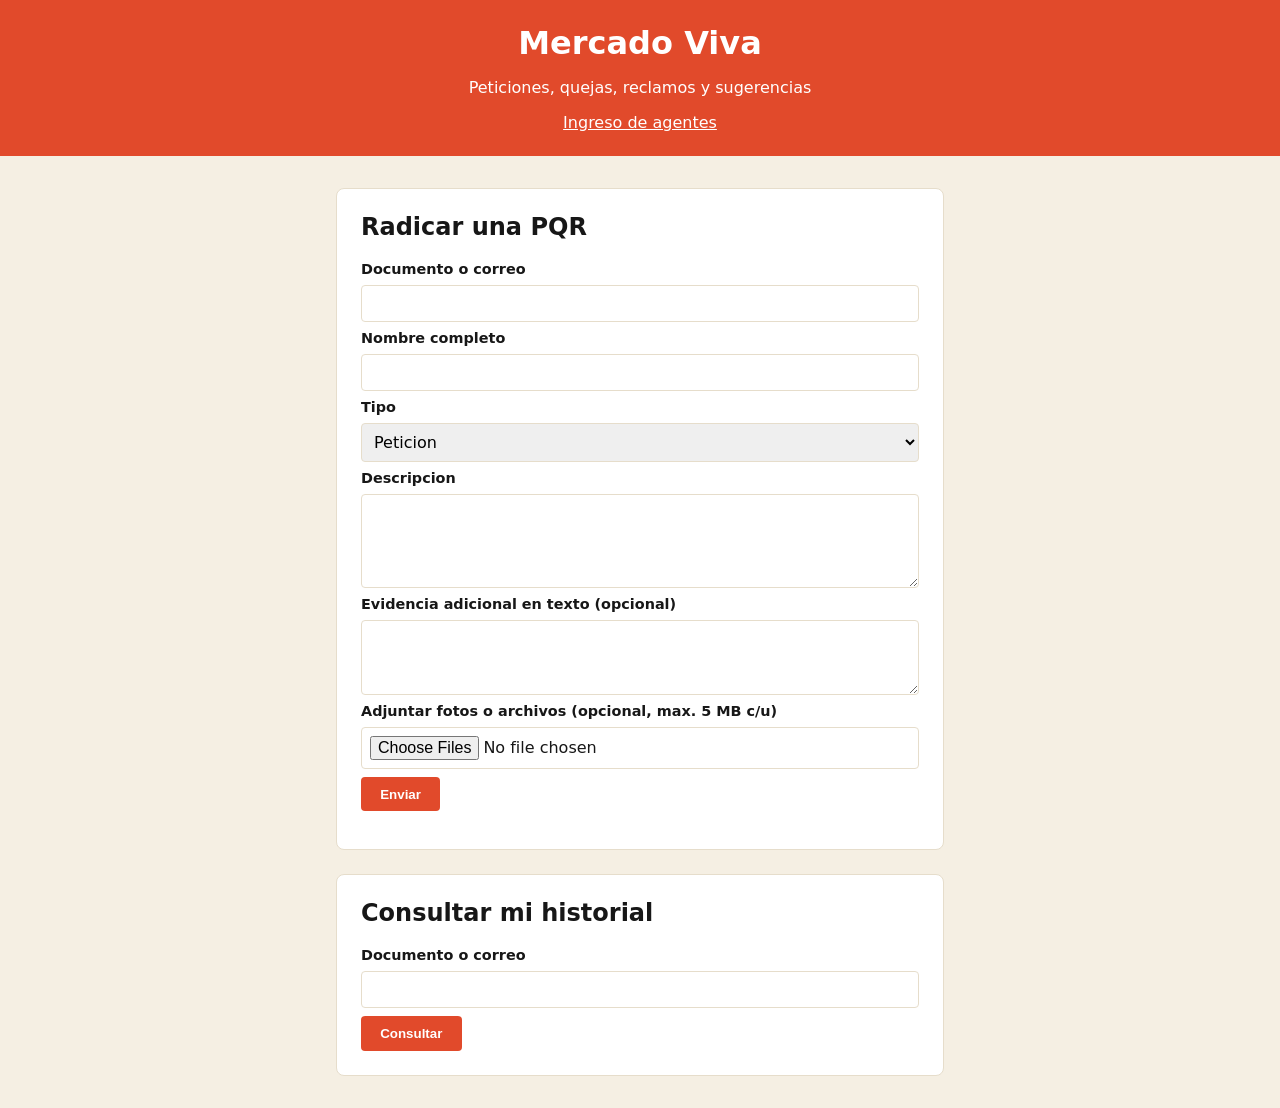
<file: frontend/index.html>
<!DOCTYPE html>
<html lang="es">
<head>
  <meta charset="UTF-8" />
  <meta name="viewport" content="width=device-width, initial-scale=1.0" />
  <title>Mercado Viva — Radicar PQR</title>
  <link rel="stylesheet" href="css/styles.css" />
</head>
<body>
  <header>
    <h1>Mercado Viva</h1>
    <p>Peticiones, quejas, reclamos y sugerencias</p>
    <nav><a href="agente.html">Ingreso de agentes</a></nav>
  </header>

  <main>
    <section class="tarjeta">
      <h2>Radicar una PQR</h2>
      <form id="form-pqr">
        <label for="identificacion">Documento o correo</label>
        <input id="identificacion" name="identificacion" type="text" required />

        <label for="nombre">Nombre completo</label>
        <input id="nombre" name="nombre" type="text" required />

        <label for="tipo">Tipo</label>
        <select id="tipo" name="tipo" required>
          <option value="peticion">Peticion</option>
          <option value="queja">Queja</option>
          <option value="reclamo">Reclamo</option>
          <option value="sugerencia">Sugerencia</option>
        </select>

        <label for="descripcion">Descripcion</label>
        <textarea id="descripcion" name="descripcion" rows="4" required></textarea>

        <label for="evidencia-texto">Evidencia adicional en texto (opcional)</label>
        <textarea id="evidencia-texto" name="evidenciaTexto" rows="3"></textarea>

        <label for="evidencia-archivos">Adjuntar fotos o archivos (opcional, max. 5 MB c/u)</label>
        <input id="evidencia-archivos" name="evidenciaArchivos" type="file" accept="image/*,application/pdf" multiple />

        <button type="submit">Enviar</button>
      </form>
      <p id="resultado-pqr" class="mensaje"></p>
    </section>

    <section class="tarjeta">
      <h2>Consultar mi historial</h2>
      <form id="form-historial">
        <label for="identificacion-historial">Documento o correo</label>
        <input id="identificacion-historial" name="identificacion" type="text" required />
        <button type="submit">Consultar</button>
      </form>
      <div id="lista-casos"></div>
    </section>
  </main>

  <script src="js/cliente.js"></script>
</body>
</html>
</file>
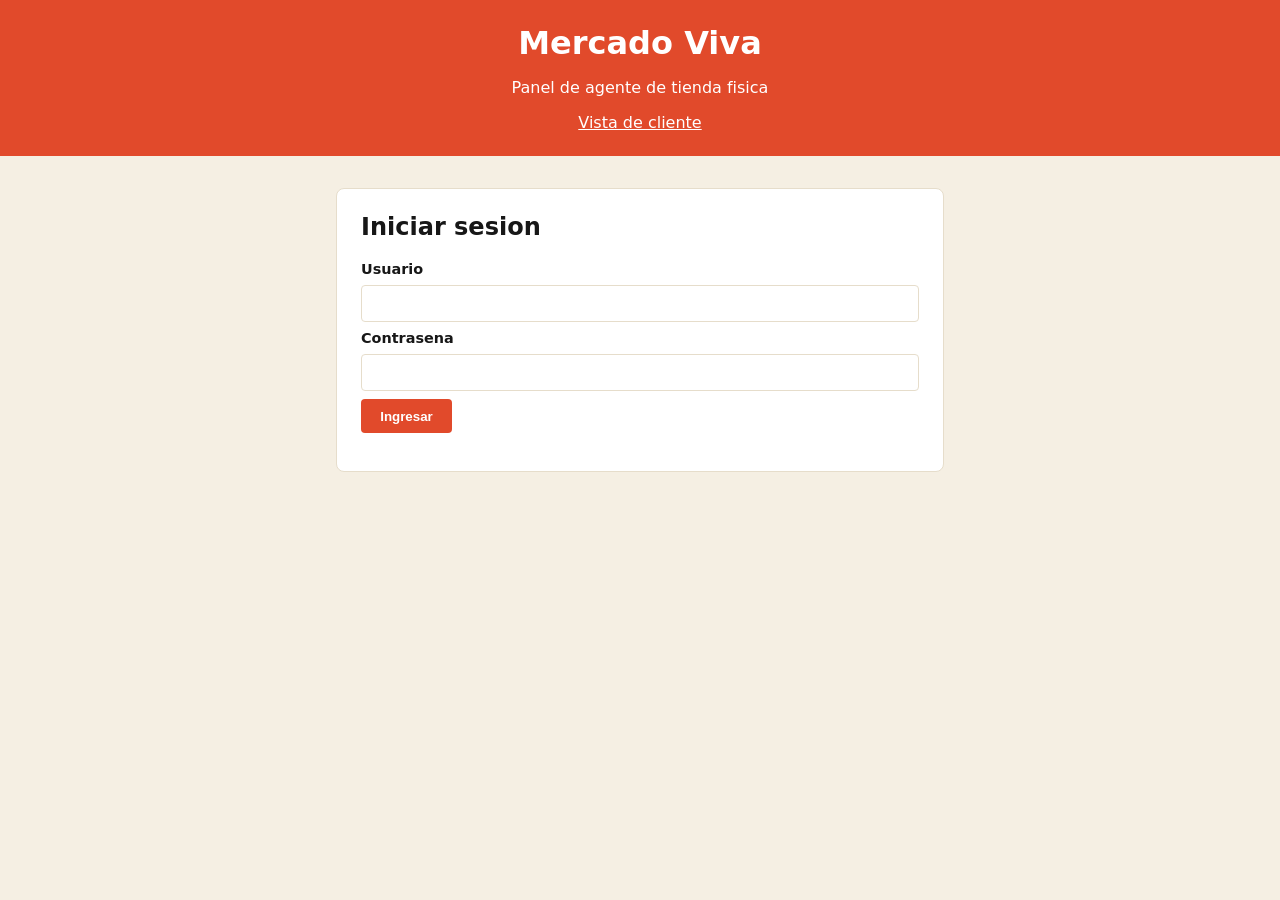
<file: frontend/agente.html>
<!DOCTYPE html>
<html lang="es">
<head>
  <meta charset="UTF-8" />
  <meta name="viewport" content="width=device-width, initial-scale=1.0" />
  <title>Mercado Viva — Panel de agente</title>
  <link rel="stylesheet" href="css/styles.css" />
</head>
<body>
  <header>
    <h1>Mercado Viva</h1>
    <p>Panel de agente de tienda fisica</p>
    <nav><a href="index.html">Vista de cliente</a></nav>
  </header>

  <div id="barra-sesion" class="barra-sesion oculto">
    Sesion iniciada: <strong id="hora-inicio-sesion"></strong>
    &middot; Tiempo restante: <strong id="tiempo-restante-sesion"></strong>
  </div>

  <main>
    <section class="tarjeta" id="seccion-login">
      <h2>Iniciar sesion</h2>
      <form id="form-login">
        <label for="username">Usuario</label>
        <input id="username" name="username" type="text" required />

        <label for="password">Contrasena</label>
        <input id="password" name="password" type="password" required />

        <button type="submit">Ingresar</button>
      </form>
      <p id="mensaje-login" class="mensaje"></p>
    </section>

    <section class="tarjeta oculto" id="seccion-radicar">
      <h2>Radicar una PQR a nombre de un cliente</h2>
      <form id="form-pqr-agente">
        <label for="identificacion-pqr">Documento o correo del cliente</label>
        <input id="identificacion-pqr" name="identificacion" type="text" required />

        <label for="nombre-pqr">Nombre completo del cliente</label>
        <input id="nombre-pqr" name="nombre" type="text" required />

        <label for="tipo-pqr">Tipo</label>
        <select id="tipo-pqr" name="tipo" required>
          <option value="peticion">Peticion</option>
          <option value="queja">Queja</option>
          <option value="reclamo">Reclamo</option>
          <option value="sugerencia">Sugerencia</option>
        </select>

        <label for="descripcion-pqr">Descripcion</label>
        <textarea id="descripcion-pqr" name="descripcion" rows="4" required></textarea>

        <button type="submit">Radicar</button>
      </form>
      <p id="resultado-pqr-agente" class="mensaje"></p>
    </section>

    <section class="tarjeta oculto" id="seccion-panel">
      <h2>Historial unificado del cliente</h2>
      <form id="form-buscar">
        <label for="identificacion">Documento o correo del cliente</label>
        <input id="identificacion" name="identificacion" type="text" required />
        <button type="submit">Buscar</button>
      </form>
      <div id="lista-casos"></div>

      <button id="btn-salir" type="button">Cerrar sesion</button>
    </section>
  </main>

  <script src="js/agente.js"></script>
</body>
</html>
</file>
<file: frontend/css/styles.css>
:root {
  --color-primario: #e14a2b;
  --color-primario-oscuro: #b93a21;
  --color-fondo: #f5efe3;
  --color-tarjeta: #ffffff;
  --color-texto: #171717;
  --color-borde: #e6ddcb;
  --color-error: #7a1f12;
}

* {
  box-sizing: border-box;
}

body {
  margin: 0;
  font-family: system-ui, -apple-system, "Segoe UI", sans-serif;
  background: var(--color-fondo);
  color: var(--color-texto);
}

header {
  background: var(--color-primario);
  color: #fff;
  padding: 1.5rem 1rem;
  text-align: center;
}

header h1 {
  margin: 0 0 0.25rem;
}

header nav a {
  color: #fff;
}

main {
  max-width: 640px;
  margin: 2rem auto;
  padding: 0 1rem;
  display: flex;
  flex-direction: column;
  gap: 1.5rem;
}

.tarjeta {
  background: var(--color-tarjeta);
  border: 1px solid var(--color-borde);
  border-radius: 8px;
  padding: 1.5rem;
}

.tarjeta h2 {
  margin-top: 0;
}

form {
  display: flex;
  flex-direction: column;
  gap: 0.5rem;
}

label {
  font-weight: 600;
  font-size: 0.9rem;
}

input,
select,
textarea {
  padding: 0.5rem;
  border: 1px solid var(--color-borde);
  border-radius: 4px;
  font: inherit;
}

button {
  align-self: flex-start;
  background: var(--color-primario);
  color: #fff;
  border: none;
  padding: 0.6rem 1.2rem;
  border-radius: 4px;
  cursor: pointer;
  font-weight: 600;
}

button:hover {
  background: var(--color-primario-oscuro);
}

.mensaje {
  font-size: 0.9rem;
}

.oculto {
  display: none;
}

.barra-sesion {
  background: var(--color-tarjeta);
  border-bottom: 1px solid var(--color-borde);
  padding: 0.6rem 1rem;
  text-align: center;
  font-size: 0.85rem;
  color: var(--color-texto);
}

.caso {
  border: 1px solid var(--color-borde);
  border-radius: 6px;
  padding: 1rem;
  margin-top: 1rem;
}

.caso h3 {
  margin: 0 0 0.5rem;
}

.canal {
  color: #6b6357;
  font-size: 0.85rem;
}

.evidencias {
  margin-top: 0.75rem;
  font-size: 0.85rem;
}

.evidencias ul {
  margin: 0.25rem 0 0;
  padding-left: 1.2rem;
}

.evidencias a {
  color: var(--color-primario);
}

.mensaje-estado {
  font-size: 0.85rem;
}

#btn-salir {
  margin-top: 1.5rem;
  background: transparent;
  color: var(--color-error);
  border: 1px solid var(--color-error);
}

#btn-salir:hover {
  background: var(--color-error);
  color: #fff;
}
</file>
